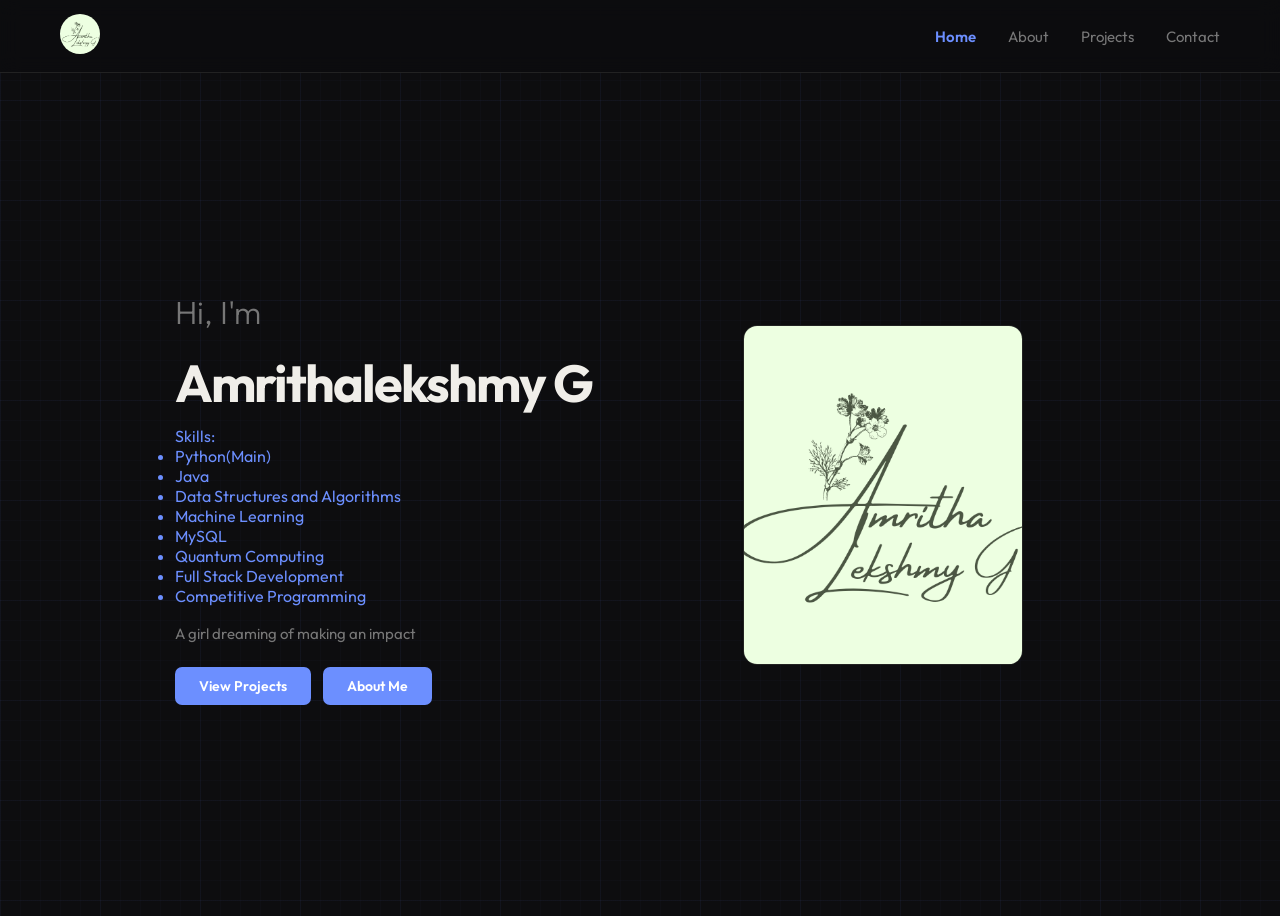
<file: index.html>
<!DOCTYPE html>
<html lang="en">
<head>
  <meta charset="UTF-8"/>
  <meta name="viewport" content="width=device-width, initial-scale=1.0"/>
  <title>Amrithalekshmy — Portfolio</title>
  <link rel="stylesheet" href="projectphase.css"/>
  <link href="https://fonts.googleapis.com/css2?family=Outfit:wght@300;400;600;700&display=swap" rel="stylesheet"/>
</head>
<body>

<nav>
  <div class="logo"><img src="mylogo.png" alt="logo"/></div>
  <ul>
    <li><a href="index.html" class="active">Home</a></li>
    <li><a href="about.html">About</a></li>
    <li><a href="projects.html">Projects</a></li>
    <li><a href="contact.html">Contact</a></li>
  </ul>
</nav>

<main class="home">
  <div class="home-text">
    <p style="font-size:32px; color:#777; font-weight:300;">Hi, I'm</p>
    <h1>Amrithalekshmy G</h1>
    <h2>Skills:<ul>
      <li>Python(Main)</li>
      <li>Java</li>
      <li>Data Structures and Algorithms</li>
      <li>Machine Learning</li>
      <li>MySQL</li>
      <li>Quantum Computing</li>
      <li>Full Stack Development</li>
      <li>Competitive Programming</li>
    </ul></h2>
    <p>A girl dreaming of making an impact</p>
    <div class="buttons">
      <a href="projects.html" class="btn">View Projects</a>
      <a href="about.html" class="btn" >About Me</a>
    </div>
  </div>
  <div class="photo">
    <img src="mylogo.png" alt="Amrithalekshmy">
  </div>
</main>

</body>
</html>
</file>
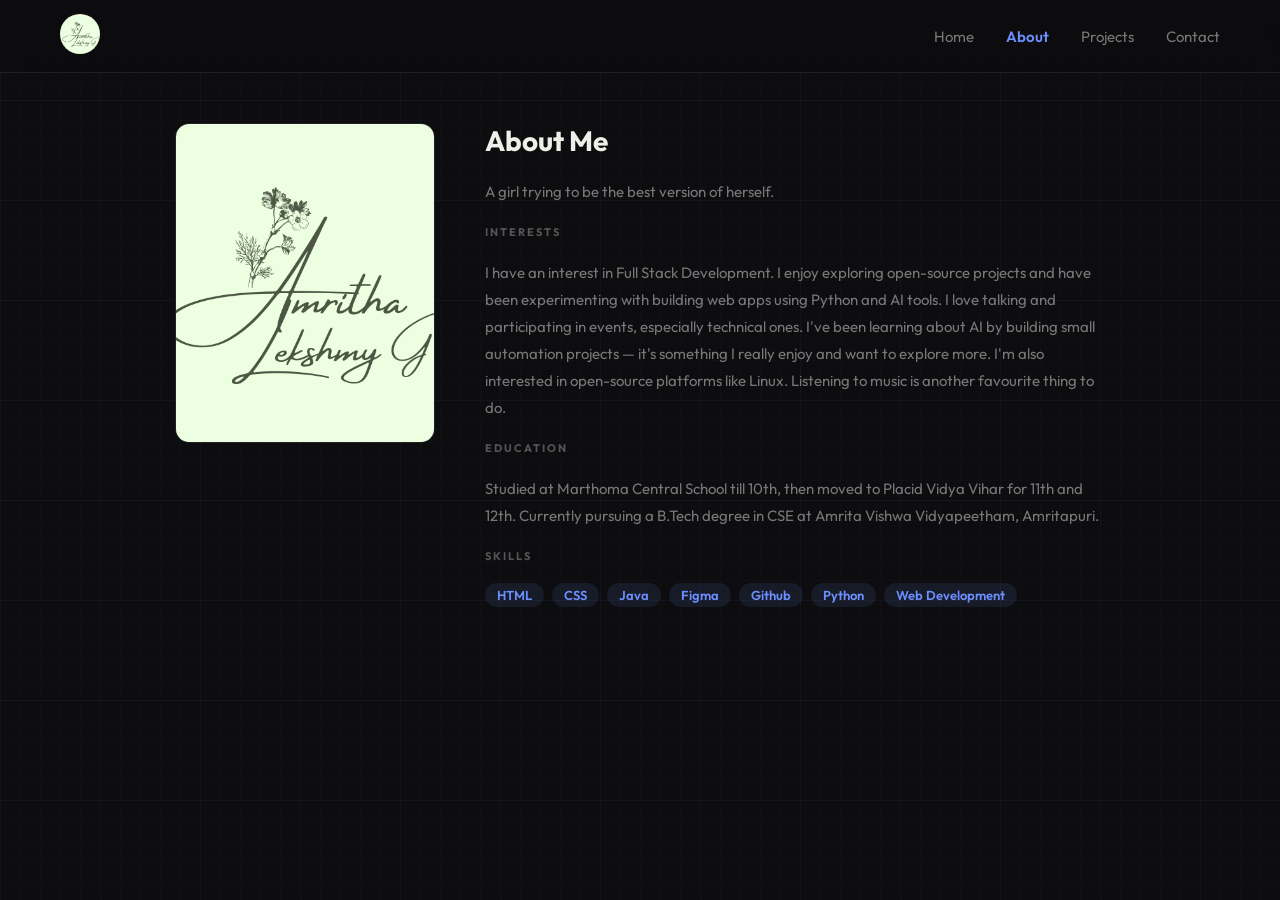
<file: about.html>
<!DOCTYPE html>
<html lang="en">
<head>
  <meta charset="UTF-8"/>
  <meta name="viewport" content="width=device-width, initial-scale=1.0"/>
  <title>About — Amrithalekshmy</title>
  <link rel="stylesheet" href="projectphase.css"/>
  <link href="https://fonts.googleapis.com/css2?family=Outfit:wght@300;400;600;700&display=swap" rel="stylesheet"/>
</head>
<body>

<nav>
  <div class="logo"><img src="mylogo.png" alt="logo"/></div>
  <ul>
    <li><a href="index.html">Home</a></li>
    <li><a href="about.html" class="active">About</a></li>
    <li><a href="projects.html">Projects</a></li>
    <li><a href="contact.html">Contact</a></li>
  </ul>
</nav>

<main class="about">
  <div class="about-photo">
    <img src="mylogo.png" alt="Amrithalekshmy" onerror="this.style.display='none'"/>
  </div>
  <div class="about-text">
    <h1>About Me</h1>
    <p>A girl trying to be the best version of herself.</p>

    <h3>Interests</h3>
    <p>I have an interest in Full Stack Development. I enjoy exploring open-source projects and have been experimenting with building web apps using Python and AI tools.
    I love talking and participating in events, especially technical ones. I've been learning about AI by building small automation projects — it's something I really 
    enjoy and want to explore more. I'm also interested in open-source platforms like Linux. Listening to music is another favourite thing to do.</p>

    <h3>Education</h3>
    <p>Studied at Marthoma Central School till 10th, then moved to Placid Vidya Vihar for 11th and 12th. 
    Currently pursuing a B.Tech degree in CSE at Amrita Vishwa Vidyapeetham, Amritapuri.
    </p>

    <h3>Skills</h3>
    <div class="tags">
      <span>HTML</span>
      <span>CSS</span>
      <span>Java</span>
      <span>Figma</span>
      <span>Github</span>
      <span>Python</span>
      <span>Web Development</span>
      
    </div>

    
  </div>
</main>

</body>
</html>
</file>
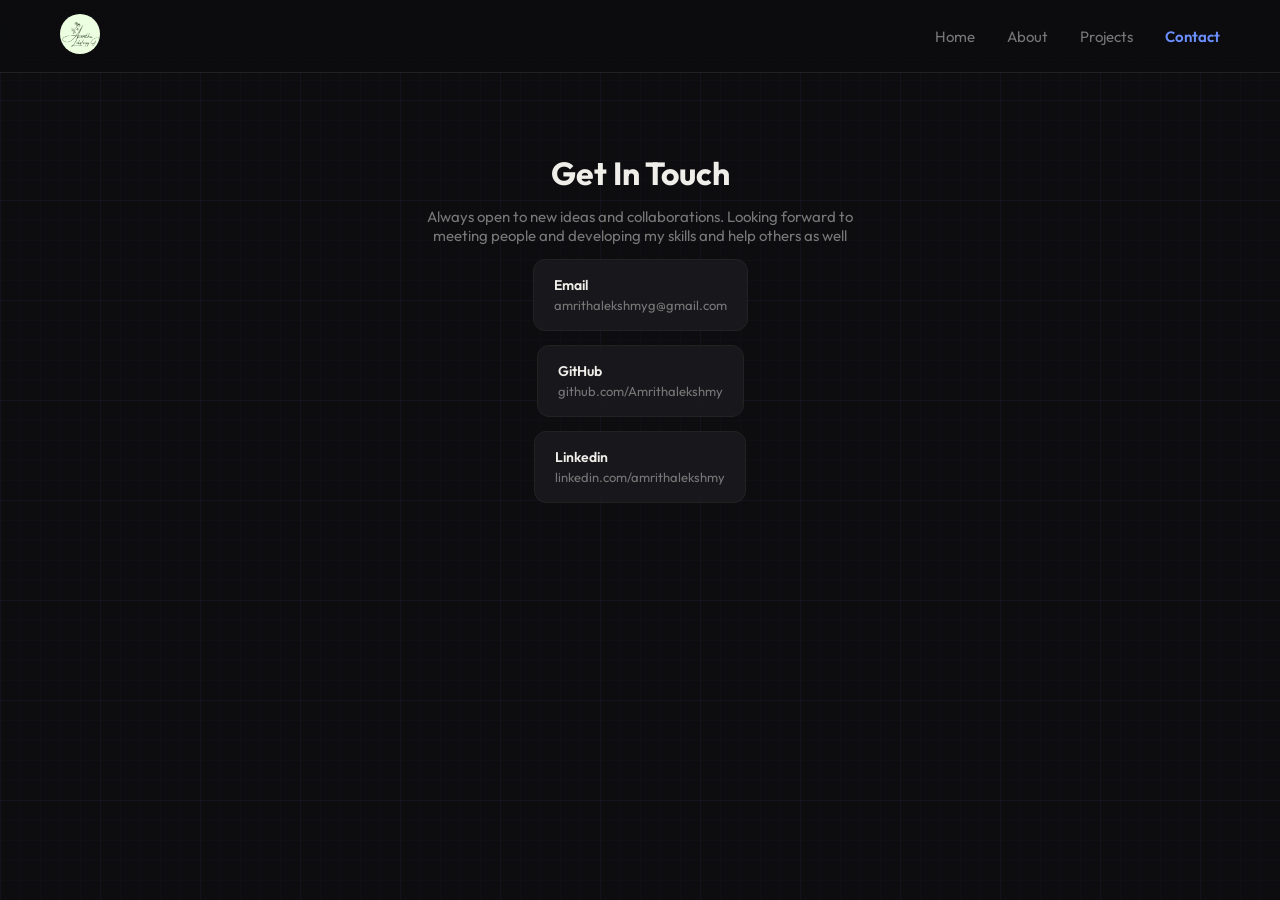
<file: contact.html>
<!DOCTYPE html>
<html lang="en">
<head>
  <meta charset="UTF-8"/>
  <meta name="viewport" content="width=device-width, initial-scale=1.0"/>
  <title>Contact — Amrithalekshmy</title>
  <link rel="stylesheet" href="projectphase.css"/>
  <link href="https://fonts.googleapis.com/css2?family=Outfit:wght@300;400;600;700&display=swap" rel="stylesheet"/>
</head>
<body>

<nav>
  <div class="logo"><img src="mylogo.png" alt="logo"/></div>
  <ul>
    <li><a href="index.html">Home</a></li>
    <li><a href="about.html">About</a></li>
    <li><a href="projects.html">Projects</a></li>
    <li><a href="contact.html" class="active">Contact</a></li>
  </ul>
</nav>

<main class="contact">
  <h1>Get In Touch</h1>
  <p>Always open to new ideas and collaborations. Looking forward to meeting people and developing my skills and help others as well</p>



    <a href="mailto:amrithalekshmyg@gmail.com" class="contact-row">
      <div>
        <strong>Email</strong>
        <small>amrithalekshmyg@gmail.com</small>
      </div>
    </a>

    <a href="https://github.com/Amrithalekshmy " target="_blank" class="contact-row">

      <div>
        <strong>GitHub</strong>
        <small>github.com/Amrithalekshmy</small>
      </div>
    </a>

        <a href="https://www.linkedin.com/in/amrithalekshmy-g-02609b3b2/" target="_blank" class="contact-row">
          <div>
        <strong>Linkedin</strong>
        <small>linkedin.com/amrithalekshmy</small>
      </div>
    </a>
</file>
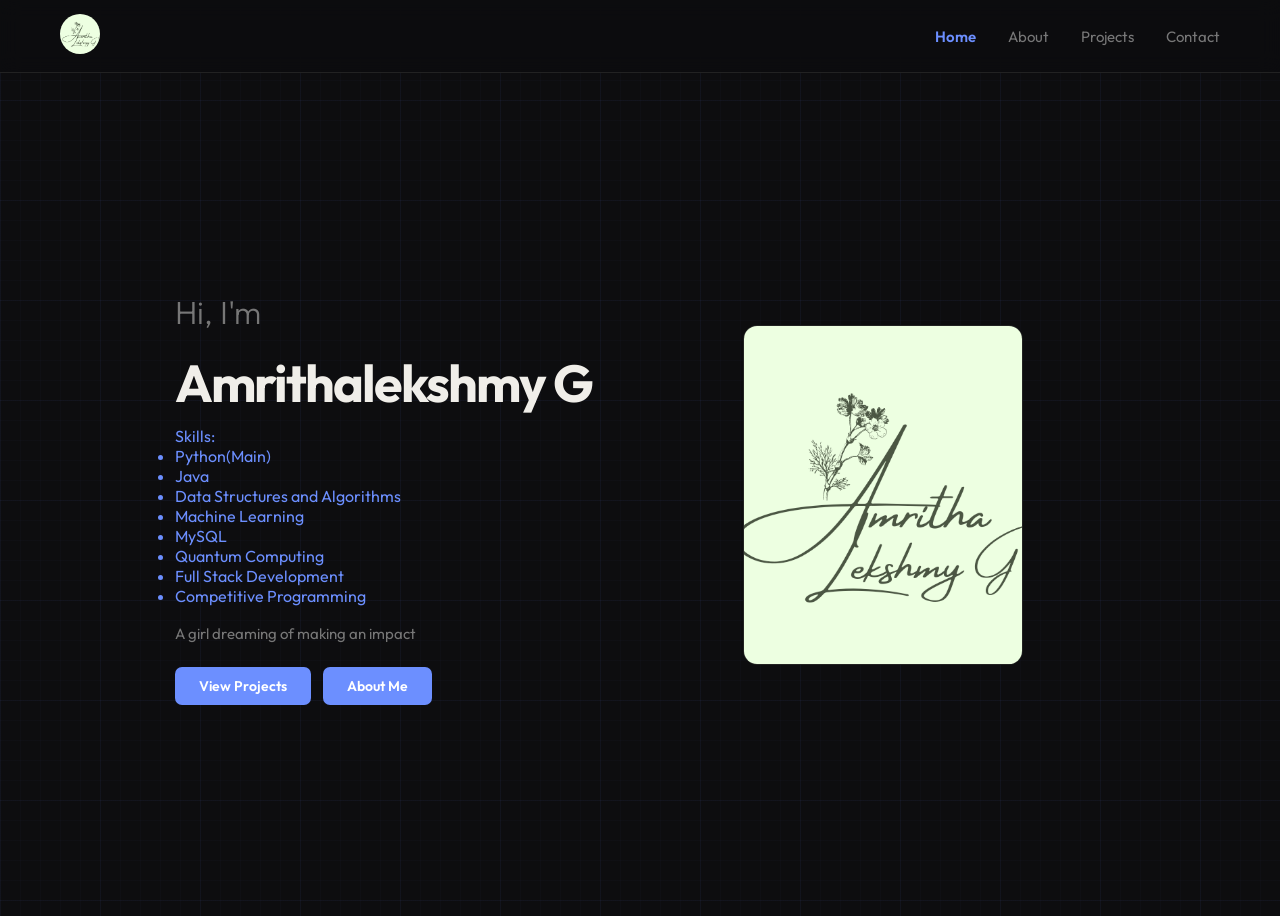
<file: projectphase.html>
<!DOCTYPE html>
<html lang="en">
<head>
  <meta charset="UTF-8"/>
  <meta name="viewport" content="width=device-width, initial-scale=1.0"/>
  <title>Amrithalekshmy — Portfolio</title>
  <link rel="stylesheet" href="projectphase.css"/>
  <link href="https://fonts.googleapis.com/css2?family=Outfit:wght@300;400;600;700&display=swap" rel="stylesheet"/>
</head>
<body>

<nav>
  <div class="logo"><img src="mylogo.png" alt="logo"/></div>
  <ul>
    <li><a href="projectphase.html" class="active">Home</a></li>
    <li><a href="about.html">About</a></li>
    <li><a href="projects.html">Projects</a></li>
    <li><a href="contact.html">Contact</a></li>
  </ul>
</nav>

<main class="home">
  <div class="home-text">
    <p style="font-size:32px; color:#777; font-weight:300;">Hi, I'm</p>
    <h1>Amrithalekshmy G</h1>
    <h2>Skills:<ul>
      <li>Python(Main)</li>
      <li>Java</li>
      <li>Data Structures and Algorithms</li>
      <li>Machine Learning</li>
      <li>MySQL</li>
      <li>Quantum Computing</li>
      <li>Full Stack Development</li>
      <li>Competitive Programming</li>
    </ul></h2>
    <p>A girl dreaming of making an impact</p>
    <div class="buttons">
      <a href="projects.html" class="btn">View Projects</a>
      <a href="about.html" class="btn" >About Me</a>
    </div>
  </div>
  <div class="photo">
    <img src="mylogo.png" alt="Amrithalekshmy">
  </div>
</main>

</body>
</html>
</file>
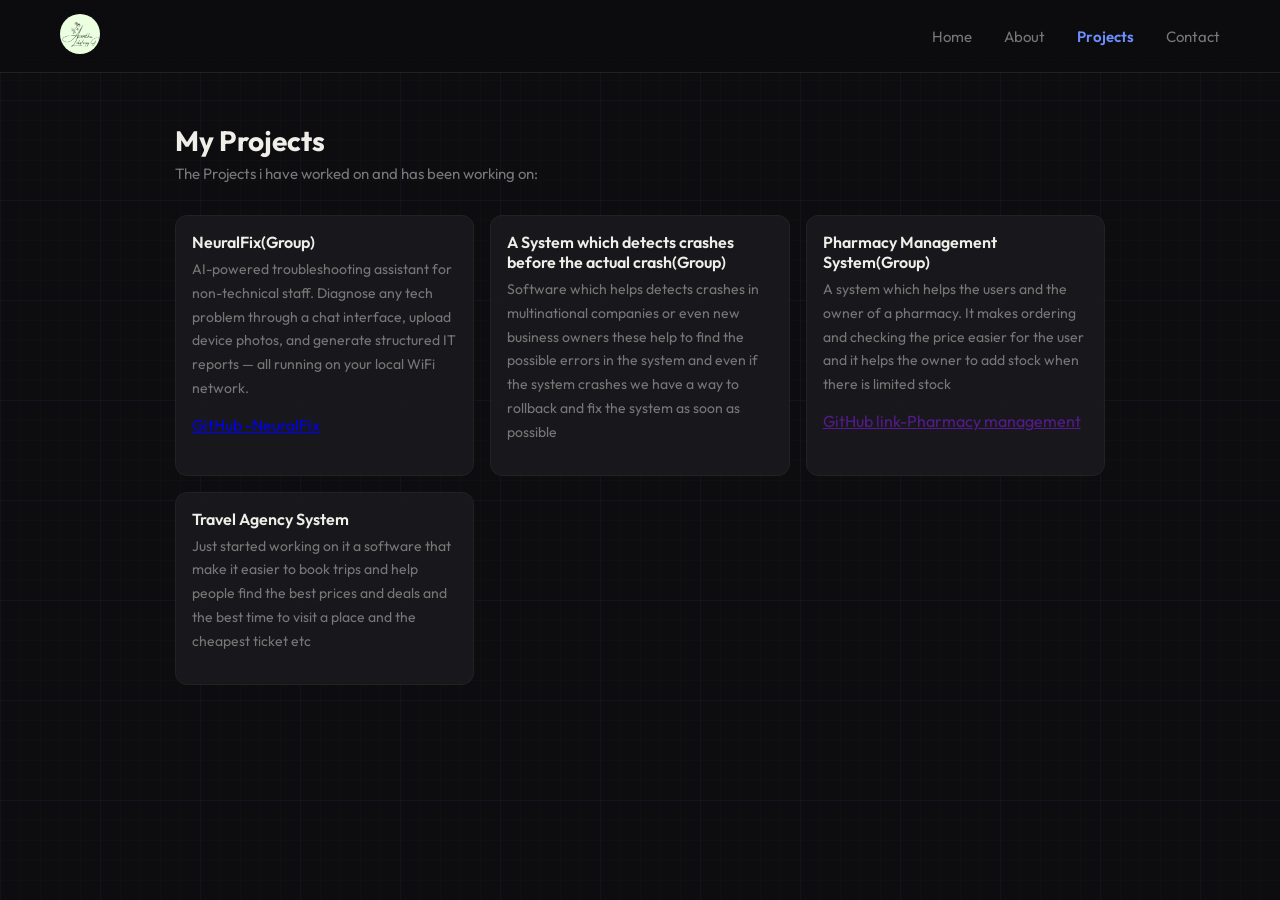
<file: projects.html>
<!DOCTYPE html>
<html lang="en">
<head>
  <meta charset="UTF-8"/>
  <meta name="viewport" content="width=device-width, initial-scale=1.0"/>
  <title>Projects — Amrithalekshmy</title>
  <link rel="stylesheet" href="projectphase.css"/>
  <link href="https://fonts.googleapis.com/css2?family=Outfit:wght@300;400;600;700&display=swap" rel="stylesheet"/>
</head>
<body>

<nav>
  <div class="logo"><img src="mylogo.png" alt="logo"/></div>
  <ul>
    <li><a href="index.html">Home</a></li>
    <li><a href="about.html">About</a></li>
    <li><a href="projects.html" class="active">Projects</a></li>
    <li><a href="contact.html">Contact</a></li>
  </ul>
</nav>

<main class="projects">
  <h1>My Projects</h1>
  <p>The Projects i have worked on and has been working on:</p>

  <div class="grid">

    

    <div class="card">

      <div class="card-body">

        <h3>NeuralFix(Group)</h3>
        <p>AI-powered troubleshooting assistant for non-technical staff. Diagnose any tech problem through a chat interface, 
          upload device photos, and generate structured IT reports — all running on your local WiFi network.</p>

          <a href="https://github.com/Amrithalekshmy/Techashy-NeuralFIx" target="_blank">GitHub -NeuralFix</a>


      </div>
    </div>

    <div class="card">

      <div class="card-body">

        <h3>A System which detects crashes before the actual crash(Group)</h3>
        <p>Software which helps detects crashes in multinational companies or even new business owners these help to find the possible errors 
          in the system and even if the system crashes we have a way to rollback and fix the system as soon as possible
        </p>

      </div>
    </div>

    <div class="card">

      <div class="card-body">

        <h3>Pharmacy Management System(Group)</h3>
        <p>A system which helps the users and the owner of a pharmacy. It makes ordering and checking the price easier for the user and it helps the owner to add stock
          when there is limited stock</p>

          <a href="" target="_blank">GitHub link-Pharmacy management</a>

      </div>
    </div>

    <div class="card">

      <div class="card-body">

        <h3>Travel Agency System</h3>
        <p>Just started working on it a software that make it easier to book trips and help people find the best prices and deals and the best time to 
          visit a place and the cheapest ticket etc
        </p>

      </div>
    </div>
  </div>
</main>

</body>
</html>
</file>
<file: projectphase.css>
* { box-sizing: border-box; margin: 0; padding: 0; }

body {
  font-family: 'Outfit', sans-serif;
  color: #f0eee9;
  min-height: 100vh;
  background-color: #0d0d0f;
  background-image:
    linear-gradient(rgba(108,143,255,0.04) 1px, transparent 1px),
    linear-gradient(90deg, rgba(108,143,255,0.04) 1px, transparent 1px),
    linear-gradient(rgba(108,143,255,0.02) 1px, transparent 1px),
    linear-gradient(90deg, rgba(108,143,255,0.02) 1px, transparent 1px);
  background-size: 100px 100px, 100px 100px, 20px 20px, 20px 20px;
}

nav {
  display: flex;
  align-items: center;
  justify-content: space-between;
  padding: 14px 60px;
  border-bottom: 1px solid #222;
  position: sticky;
  top: 0;
  z-index: 50;
  background: rgba(13,13,15,0.92);
  backdrop-filter: blur(10px);
}
nav ul { list-style: none; display: flex; gap: 32px; }
nav a  { text-decoration: none; color: #777; font-size: 15px; transition: color 0.2s; }
nav a:hover { color: #f0eee9; }
.active { color: #6c8fff !important; font-weight: 600; }
.logo img {
  height: 40px;
  width: 40px;
  border-radius: 50%;
  object-fit: cover;
}

.home {
  display: grid;
  grid-template-columns: 1fr 1fr;
  gap: 40px;
  align-items: center;
  padding: 80px 60px;
  max-width: 1050px;
  margin: 0 auto;
  min-height: calc(100vh - 57px);
}
.home-text { display: flex; flex-direction: column; gap: 14px; }
.home-text h1 { font-size: 52px; font-weight: 700; letter-spacing: -2px; line-height: 1.1; }
.home-text h2 { font-size: 16px; font-weight: 400; color: #6c8fff; }
.home-text p  { font-size: 15px; color: #777; line-height: 1.8; }
.buttons { display: flex; gap: 12px; margin-top: 6px; }
.btn {
  display: inline-block;
  text-decoration: none;
  background: #6c8fff;
  color: #fff;
  font-size: 14px;
  font-weight: 600;
  padding: 10px 24px;
  border-radius: 7px;
  border: none;
  cursor: pointer;
  transition: opacity 0.2s;
}
.btn:hover { opacity: 0.85; }
.photo { display: flex; justify-content: center; }
.photo img { width: 280px; height: 340px; border-radius: 14px; object-fit: cover; border: 1px solid #222; display: block; }

.about {
  display: grid;
  grid-template-columns: 260px 1fr;
  gap: 50px;
  align-items: start;
  padding: 50px 60px;
  max-width: 1050px;
  margin: 0 auto;
}
.about-photo img { width: 100%; height: 320px; object-fit: cover; border-radius: 14px; border: 1px solid #222; display: block; }
.about-text { display: flex; flex-direction: column; gap: 20px; }
.about-text h1 { font-size: 28px; font-weight: 700; }
.about-text h3 { font-size: 11px; text-transform: uppercase; letter-spacing: 2px; color: #555; }
.about-text p  { font-size: 15px; color: #777; line-height: 1.8; }
.tags { display: flex; flex-wrap: wrap; gap: 8px; }
.tags span { font-size: 13px; font-weight: 600; color: #6c8fff; background: rgba(108,143,255,0.1); padding: 4px 12px; border-radius: 20px; }


.projects { padding: 50px 60px; max-width: 1050px; margin: 0 auto; }
.projects h1  { font-size: 28px; font-weight: 700; margin-bottom: 6px; }
.projects  p { font-size: 15px; color: #777; margin-bottom: 32px; }
.grid { display: grid; grid-template-columns: repeat(auto-fill, minmax(270px, 1fr)); gap: 16px; }
.card { background: rgba(26,26,30,0.88); border: 1px solid #222; border-radius: 12px; overflow: hidden; transition: transform 0.2s, border-color 0.2s; }
.card:hover { border-color: #6c8fff; }

.card-body { padding: 16px; }
.card-body h3 { font-size: 16px; font-weight: 600; margin-bottom: 6px; }
.card-body p  { font-size: 14px; color: #777; line-height: 1.7; margin-bottom: 14px; }

.card-links { display: flex; gap: 16px; }
.card-links a { text-decoration: none; font-size: 13px; font-weight: 600; color: #6c8fff; }

.contact { display: flex; flex-direction: column; align-items: center; text-align: center; padding: 80px 60px; max-width: 560px; margin: 0 auto; gap: 14px; }
.contact h1  { font-size: 32px; font-weight: 700; }
.contact  p { font-size: 15px; color: #777; }

.contact-row {
  display: flex;
  align-items: center;
  gap: 16px;
  text-decoration: none;
  background: rgba(26,26,30,0.88);
  border: 1px solid #222;
  border-radius: 12px;
  padding: 16px 20px;
  transition: border-color 0.2s, transform 0.15s;
  text-align: left;
}
.contact-row:hover { border-color: #6c8fff; }
.contact-row strong { display: block; font-size: 14px; font-weight: 600; color: #f0eee9; }
.contact-row small  { font-size: 13px; color: #777; }
</file>
